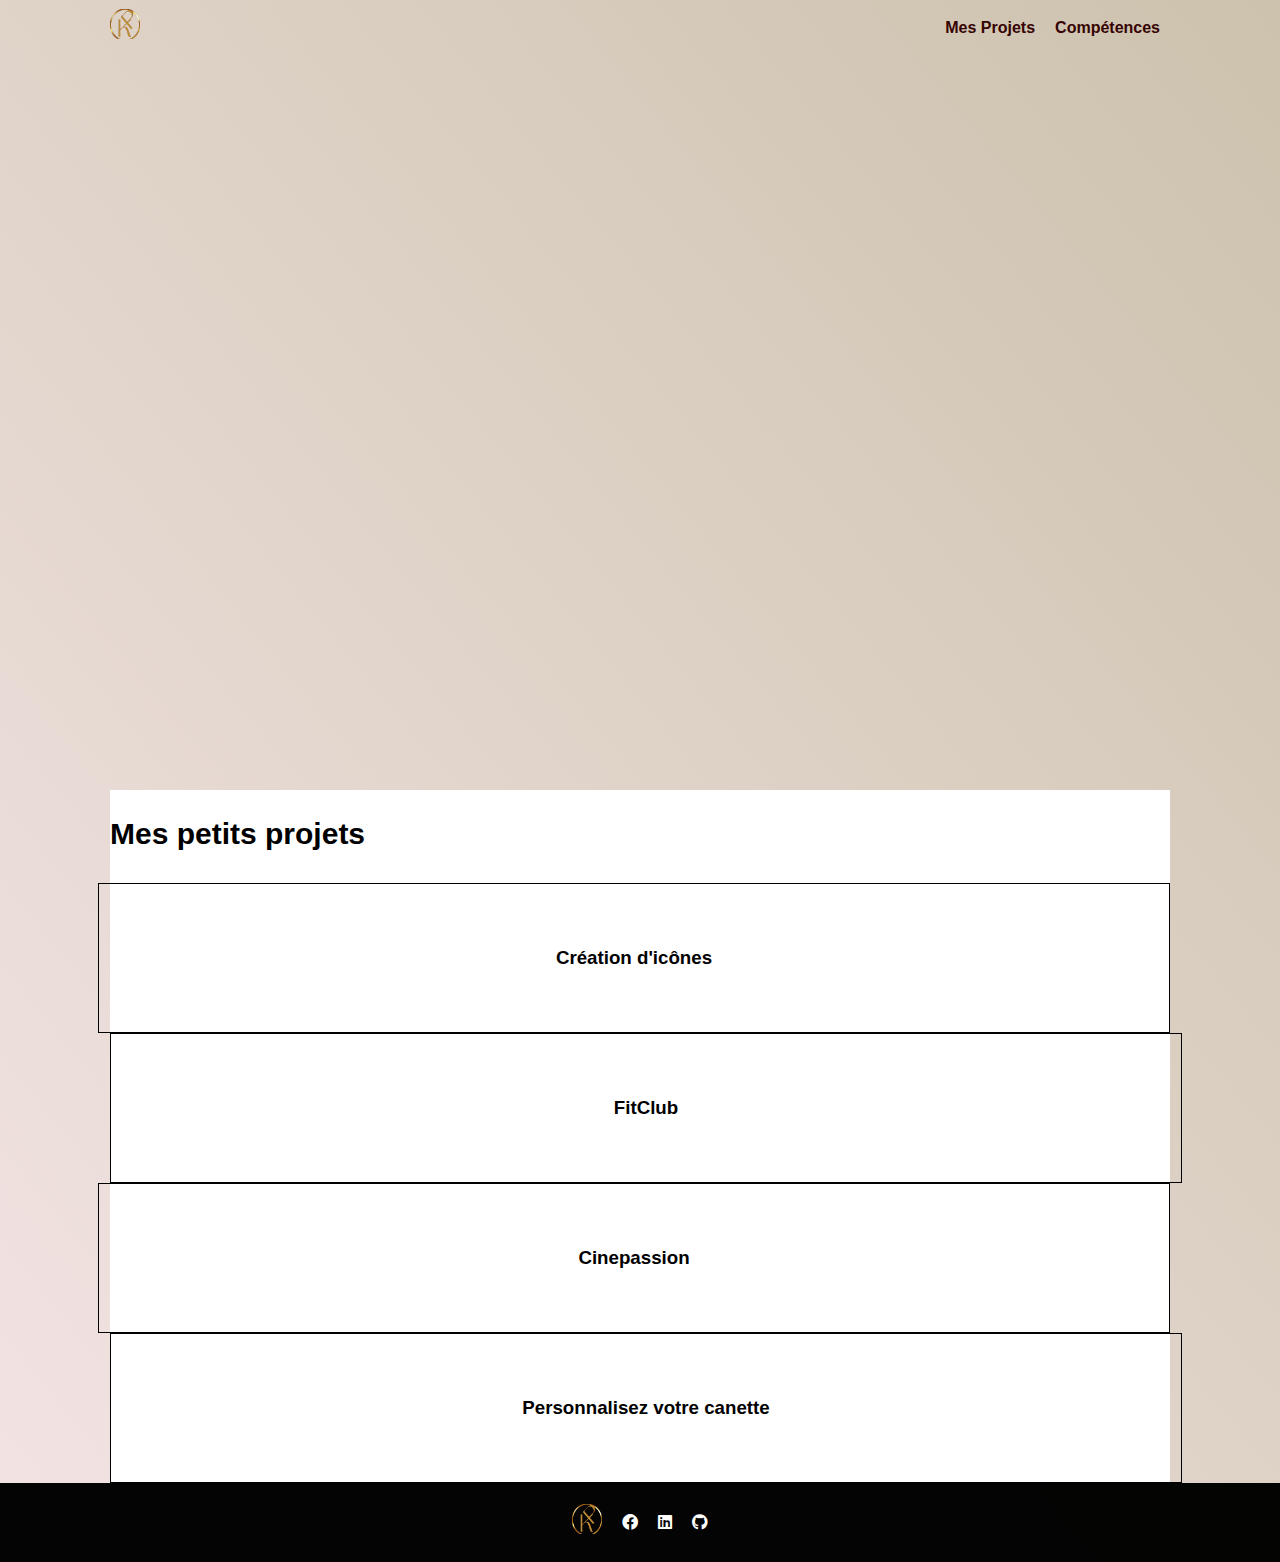
<file: index.html>
<!DOCTYPE html>
<html lang="en">

<head>
  <meta charset="UTF-8" />
  <meta http-equiv="X-UA-Compatible" content="IE=edge" />
  <meta name="viewport" content="width=device-width, initial-scale=1.0" />
  <title>Peter Portfolio</title>
  <link href="https://cdn.jsdelivr.net/npm/bootstrap@5.1.3/dist/css/bootstrap.min.css" rel="stylesheet"
    integrity="sha384-1BmE4kWBq78iYhFldvKuhfTAU6auU8tT94WrHftjDbrCEXSU1oBoqyl2QvZ6jIW3" crossorigin="anonymous" />
  <link rel="stylesheet" href="https://cdnjs.cloudflare.com/ajax/libs/font-awesome/6.0.0-beta3/css/all.min.css" />
  <link rel="stylesheet" href="css/base.css" />
  <link rel="stylesheet" href="css/normalize.css" />
  <link rel="stylesheet" href="css/style.css" />
  <script defer src="index.js"></script>
</head>

<body>
  <!-- header -->
  <header id="header">
    <div class="container">
      <a href="#" class="toggle-Button">
        <span class="bar"></span>
        <span class="bar"></span>
        <span class="bar"></span>
      </a>
      <nav>
        <a href="index.html"><img id="logo" src="imgs/logo.png" alt="logo" height="60px" width="60px"></a>
        <div class="navbar-links">
          <ul>
            <li><a href="#project">Mes Projets</a></li>
            <li><a href="competence.html">Compétences</a></li>
          </ul>
        </div>
      </nav>
      <div class="h1 fade-in text-start">
        <div id="devIcons">
          <H1 class="m-0">Développeur Web Junior</H1>
          <p>Compétences acquises</p>
          <ul class="d-flex gap-3">
            <li><i class="fa-brands fa-html5"></i></li>
            <li><i class="fa-brands fa-css3-alt"></i></li>
            <li><i class="fa-brands fa-js"></i></li>
            <li><i class="fa-brands fa-angular"></i></li>
            <li><i class="fa-brands fa-php"></i></li>
            <li><i class="fa-brands fa-symfony"></i></li>
            <li><i class="fa-brands fa-figma"></i></li>
            <li><i class="fa-brands fa-git"></i></li>
          </ul>
        </div>
        <div id="profilePic">
          <img src="imgs/profilePic.png" alt="profile pic">
          <div id="contacts" onclick="toggleInfo(this)">
            <h3 class="bg-success mt-4 p-3 text-center rounded-5">Me contacter</h3>
            <ul class="">
              <li><a class="info" href="https://www.linkedin.com/in/peterkomudevweb/">Linkedin</a></li>
            </ul>
          </div>

        </div>
      </div>
    </div>
  </header>
  <!--********* main ***********-->
  <section class="pt-5 mb-5">
    <div id="project" class="container">
      <h2 class="text-center">Mes petits projets</h2>
      <article class="d-flex p-5 justify-content-between">
        <div class="col-6 div1">
          <a href="icons/iconConfig.html">
            <h3 class="text-center">Création d'icônes</h3>
          </a>
        </div>
        <div class="col-6 div2">
          <a href="fitClub/fitClub.html">
            <h3 class="text-center">FitClub</h3>
          </a>
        </div>
      </article>

      <article class="d-flex p-5 justify-content-between">
        <div class="col-6 div3">
          <a href="cinepassion/cinepassion.html">
            <h3 class="text-center">Cinepassion</h3>
          </a>
        </div>

        <div class="col-6 div4 align-items-center">
          <a href="lesCanets/lesCanets.html">
            <h3 class="text-center">Personnalisez votre canette</h3>
          </a>
        </div>
      </article>

    </div>
  </section>
  <!--********* footer *********-->
  <footer id="footer">
    <ul class="container p-3">
      <li>
        <a href="index.html"><img id="logo" src="imgs/logo.png" alt="logo" height="60px" width="60px"></a>
      </li>
      <li><a href="#"><i class="fa-brands fa-facebook"></i></a></li>
      <li><a href="https://www.linkedin.com/in/peterkomudevweb/"><i class="fa-brands fa-linkedin"></i></a></li>
      <li><a href="https://github.com/KOMUPeter"><i class="fa-brands fa-github"></i></a></li>
    </ul>
  </footer>
<script src="https://cdn.jsdelivr.net/npm/bootstrap@5.1.3/dist/js/bootstrap.bundle.min.js"
  integrity="sha384-ka7Sk0Gln4gmtz2MlQnikT1wXgYsOg+OMhuP+IlRH9sENBO0LRn5q+8nbTov4+1p" crossorigin="anonymous"></script>
</body>
</html>
</file>
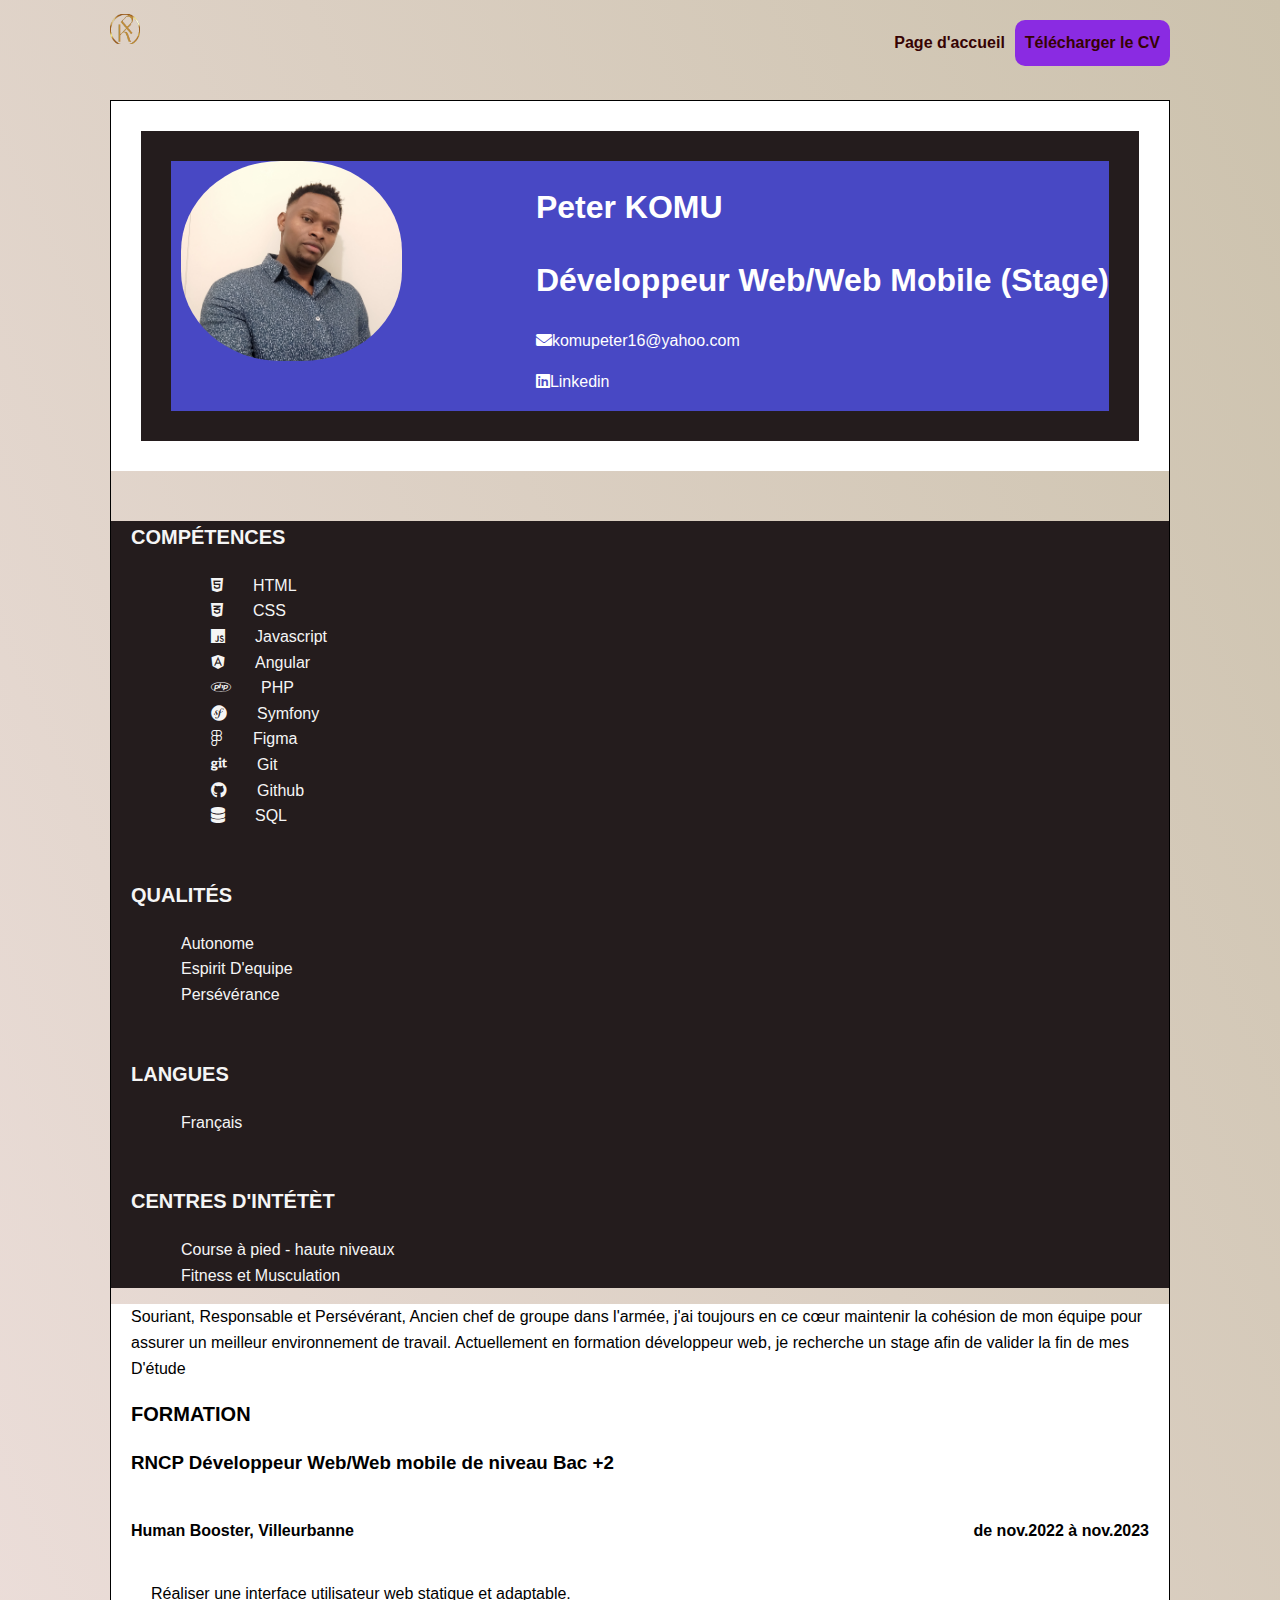
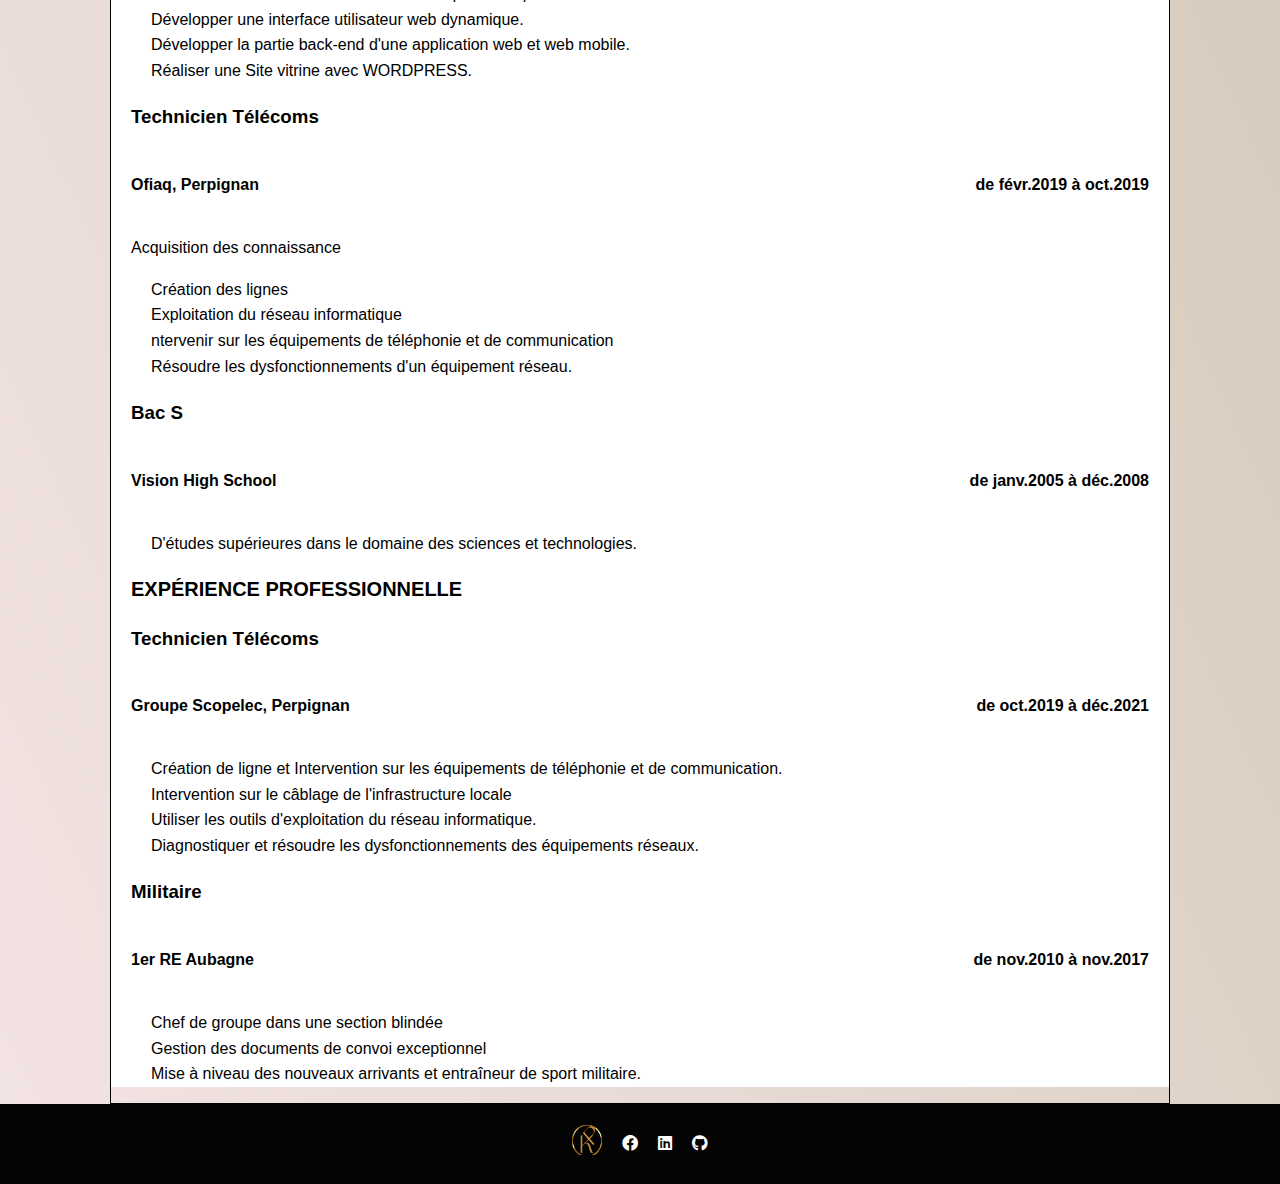
<file: competence.html>
<!DOCTYPE html>
<html lang="en">

<head>
  <meta charset="UTF-8" />
  <meta http-equiv="X-UA-Compatible" content="IE=edge" />
  <meta name="viewport" content="width=device-width, initial-scale=1.0" />
  <title>Pk cv</title>
  <link href="https://cdn.jsdelivr.net/npm/bootstrap@5.1.3/dist/css/bootstrap.min.css" rel="stylesheet"
    integrity="sha384-1BmE4kWBq78iYhFldvKuhfTAU6auU8tT94WrHftjDbrCEXSU1oBoqyl2QvZ6jIW3" crossorigin="anonymous" />
  <link rel="stylesheet" href="https://cdnjs.cloudflare.com/ajax/libs/font-awesome/6.0.0-beta3/css/all.min.css" />
  <link rel="stylesheet" href="css/base.css" />
  <link rel="stylesheet" href="css/normalize.css" />
  <link rel="stylesheet" href="css/style.css" />
  <script defer src="index.js"></script>
</head>
<body>
    <!-- header -->
    <header id="cv">
        <div class="container">
          <a href="#" class="toggle-Button">
            <span class="bar"></span>
            <span class="bar"></span>
            <span class="bar"></span>
          </a>
          <nav>
            <a href="index.html"><img id="logo" src="imgs/logo.png" alt="logo" height="60px" width="60px"></a>
            <div class="navbar-links">
              <ul>
                <li><a href="../#projects">Page d'accueil</a></li>
                <li><a id="pdf" href="pdf/cv.pdf" download>Télécharger le CV</a></li>
              </ul>
            </div>
          </nav>
    </header>
    <!-- main -->
    <section>
      <div id="competence" class="mb-5 container p-0"> 
        <div id="cvProfileB">
          <article id="whiteB">
            <div id="cvProfile">
              <img src="imgs/cvPhoto.jpg" alt="cv photo">
              <div class="col-8" >
                <h1>Peter KOMU</h1>
              <H1>Développeur Web/Web Mobile (Stage)</H1>
              <p><i class="fa-solid fa-envelope me-3"></i>komupeter16@yahoo.com</p>
              <p><i class="fa-brands fa-linkedin me-3"></i><a href="https://www.linkedin.com/in/peterkomudevweb/">Linkedin</a></p>
              </div>
            </div>
          </article>
        </div>
          <div id="cvMain" class="d-flex">
            <aside class="col-4">
            <div>
              <h2>Compétences</h2>
              <ul>
                <li><i class="fa-brands fa-html5"></i>HTML</li>
                <li><i class="fa-brands fa-css3-alt"></i>CSS</li>
                <li><i class="fa-brands fa-js"></i>Javascript</li>
                <li><i class="fa-brands fa-angular"></i>Angular</li>
                <li><i class="fa-brands fa-php"></i>PHP</li>
                <li><i class="fa-brands fa-symfony"></i>Symfony</li>
                <li><i class="fa-brands fa-figma"></i>Figma</li>
                <li><i class="fa-brands fa-git"></i>Git</li>
                <li><i class="fa-brands fa-github"></i>Github</li>
                <li><i class="fa-solid fa-database"></i>SQL</li>
              </ul>
            </div>
              <div>
                <h2>Qualités</h2>
              <ul>
                <li>Autonome</li>
                <li>Espirit D'equipe</li>
                <li>Persévérance</li>
              </ul>
              </div>
              <div>
                <h2>Langues</h2>
              <ul>
                <li>Français</li>
              </ul>
              </div>
              <div>
                <h2>Centres d'intétèt</h2>
              <ul>
                <li>Course à pied - haute niveaux</li>
                <li>Fitness et Musculation</li>
              </ul>
              </div>
            </aside>
            <main class="col-8">
              <p>Souriant, Responsable et Persévérant, Ancien chef de groupe dans
                l'armée, j'ai toujours en ce cœur maintenir la cohésion de mon équipe pour
                assurer un meilleur environnement de travail. Actuellement en formation
                développeur web, je recherche un stage afin de valider la fin de mes
                D'étude</p>
                <!-- article formation -->
                <h2>Formation</h2>
                <article>
                <h3>RNCP Développeur Web/Web mobile de niveau Bac +2</h3>
                <div><h4>Human Booster, Villeurbanne </h4><h4>de nov.2022 à nov.2023</h4></div>
                  <ul>
                    <li>Réaliser une interface utilisateur web statique et adaptable.</li>
                    <li>Développer une interface utilisateur web dynamique.</li>
                    <li>Développer la partie back-end d'une application web et web mobile.</li>
                    <li>Réaliser une Site vitrine avec WORDPRESS.</li>
                  </ul>
                </article>

                <article>
                <h3>Technicien Télécoms</h3>
                <div><h4>Ofiaq, Perpignan </h4><h4>de févr.2019 à oct.2019</h4></div>
                  <ul>
                    <p>Acquisition des connaissance</p>
                    <li>Création des lignes</li>
                    <li>Exploitation du réseau informatique</li>
                    <li>ntervenir sur les équipements de téléphonie et de communication</li>
                    <li>Résoudre les dysfonctionnements d'un équipement réseau.</li>
                  </ul>
                </article>

                <article>
                  <h3>Bac S</h3>
                <div><h4>Vision High School </h4><h4>de janv.2005 à déc.2008</h4></div>
                    <ul>
                      <li>D'études supérieures dans le domaine des sciences et technologies.</li>
                    </ul>
                  </article>
                  <!-- article experience -->
                  <h2>Expérience professionnelle</h2>
                  <article>
                    <h3>Technicien Télécoms</h3>
                <div><h4>Groupe Scopelec, Perpignan </h4><h4>de oct.2019 à déc.2021</h4></div>
                      <ul>
                        <li>Création de ligne et Intervention sur les équipements de téléphonie et de
                          communication.</li>
                        <li>Intervention sur le câblage de l'infrastructure locale</li>
                        <li>Utiliser les outils d'exploitation du réseau informatique.</li>
                        <li>Diagnostiquer et résoudre les dysfonctionnements des équipements
                          réseaux.</li>
                      </ul>
                    </article>

                    <article>
                      <h3>Militaire</h3>
                <div><h4>1er RE Aubagne</h4><h4>de nov.2010 à nov.2017</h4></div>
                        <ul>
                          <li>Chef de groupe dans une section blindée</li>
                          <li>Gestion des documents de convoi exceptionnel</li>
                          <li>Mise à niveau des nouveaux arrivants et entraîneur de sport militaire.
                          </li>
                        </ul>
                      </article>
            </main>
          </div>
      </div>
    </section>

   
      <!--********* footer *********-->
  <footer id="footer">
    <ul class="container p-3">
      <li>
        <a href="index.html"><img id="logo" src="imgs/logo.png" alt="logo" height="60px" width="60px"></a>
      </li>
      <li><a href="#"><i class="fa-brands fa-facebook"></i></a></li>
      <li><a href="https://www.linkedin.com/in/peterkomudevweb/"><i class="fa-brands fa-linkedin"></i></a></li>
      <li><a href="https://github.com/KOMUPeter"><i class="fa-brands fa-github"></i></a></li>
    </ul>
  </footer>
    <!-- end -->
<script src="https://cdn.jsdelivr.net/npm/bootstrap@5.1.3/dist/js/bootstrap.bundle.min.js"
  integrity="sha384-ka7Sk0Gln4gmtz2MlQnikT1wXgYsOg+OMhuP+IlRH9sENBO0LRn5q+8nbTov4+1p" crossorigin="anonymous"></script>
</body>
</html>
</file>
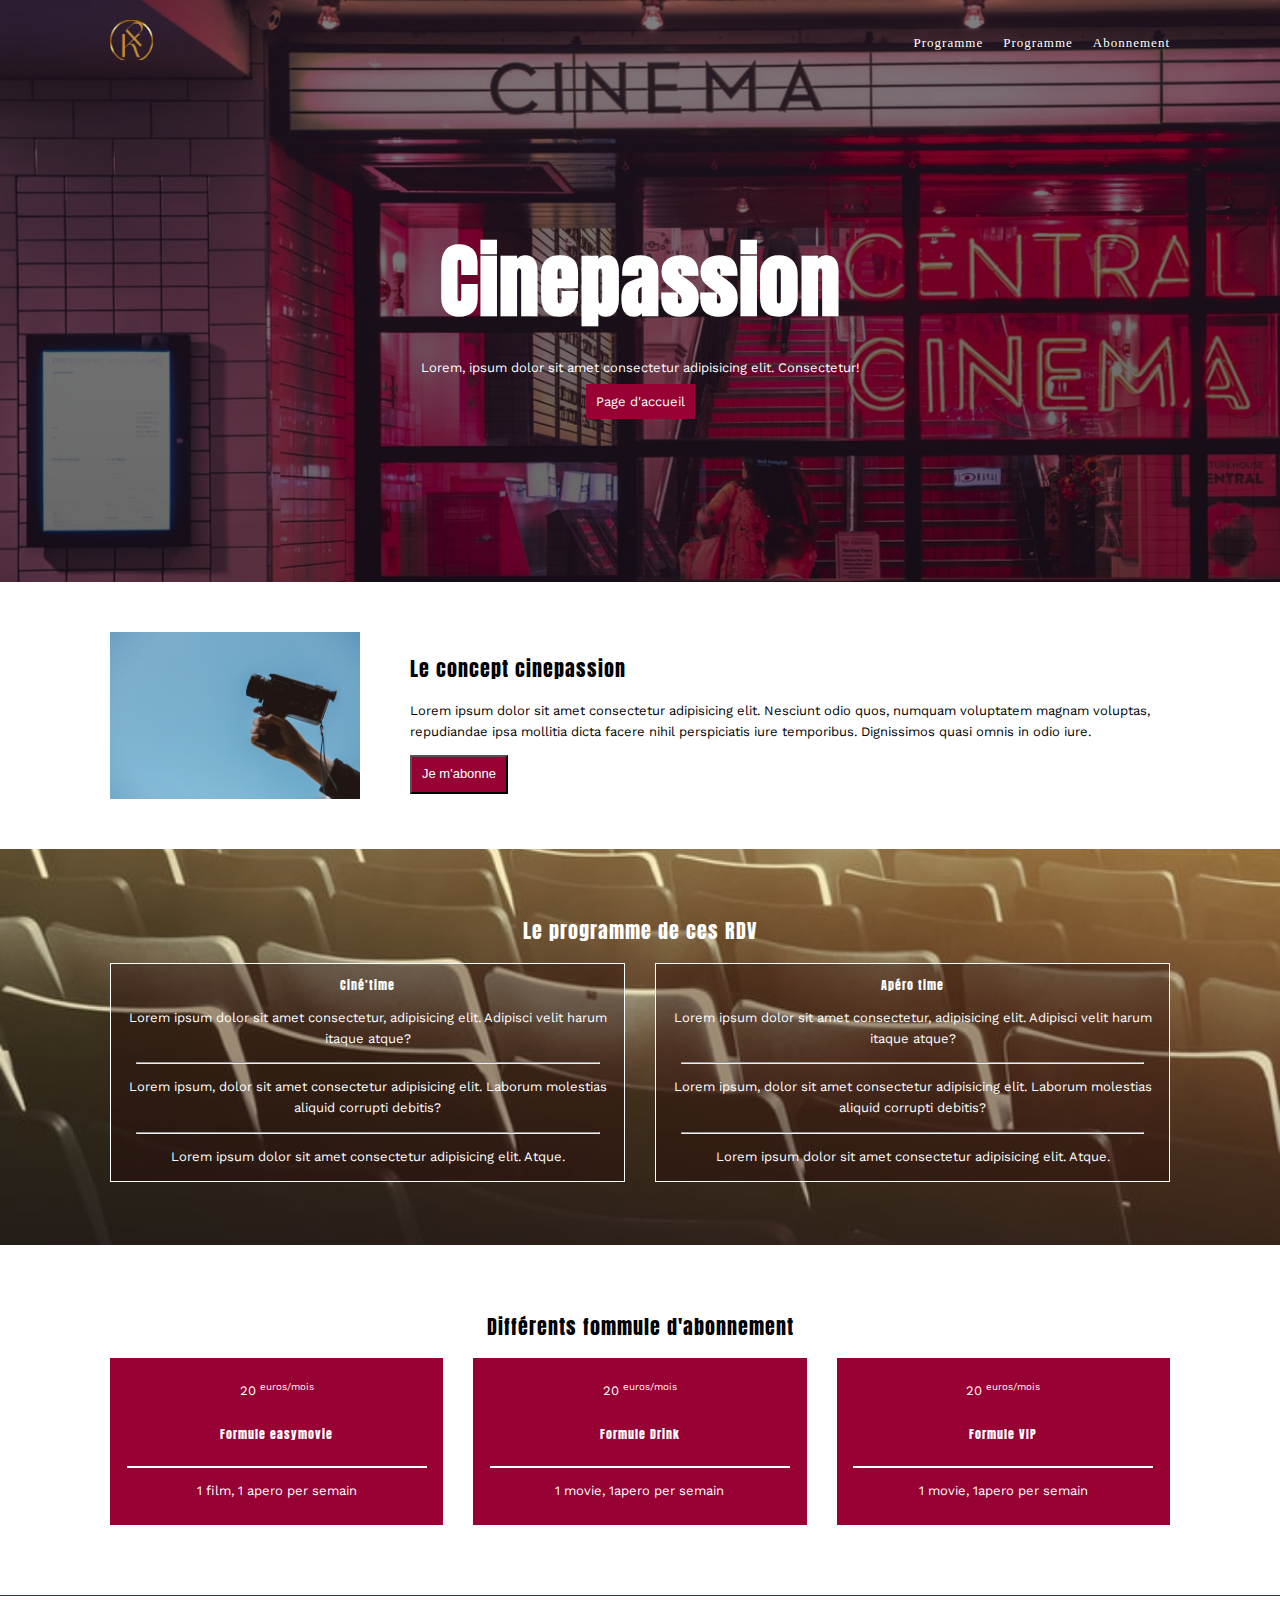
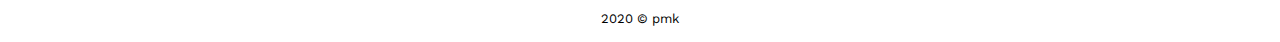
<file: cinepassion/cinepassion.html>
<!DOCTYPE html>
<html lang="en">
<head>
    <meta charset="UTF-8">
    <meta http-equiv="X-UA-Compatible" content="IE=edge">
    <meta name="viewport" content="width=device-width, initial-scale=1.0">
    <title>Cinepassion</title>
    <link rel="stylesheet" href="css/normalize.css">
    <link rel="stylesheet" href="css/base.css">
    <link rel="stylesheet" href="css/cinepassion.css">
</head>
<!-- #header -->
    <header>
        <div class="container">
            <nav>
                <a href="../index.html"><img src="../imgs/logo.png" alt="logo"></a>
                <a href="#concept" class="toggle">
                    <span class="bar"></span>
                    <span class="bar"></span>
                    <span class="bar"></span>
                  </a>
                <ul>
                    <li>
                        <li><a href="#concept">Programme</a></li>
                    </li>
                    <li>
                        <li><a href="#programme">Programme</a></li>
                    </li>
                    <li>
                        <li><a href="#abonnement">Abonnement</a></li>
                    </li>
                </ul>
            </nav>
            <div class="title">
                <h1>Cinepassion</h1>
                <p>Lorem, ipsum dolor sit amet consectetur adipisicing elit. Consectetur!</p>
                <a class="btn" href="../index.html">Page d'accueil</a>
            </div>
        </div>
    </header>
    <!-- main -->
    <main>
        <!-- concept -->
        <section id="concept" class="container">
            <img src="img/cam.jpg" alt="looding.... if problem persist refresh the page">
            <div>
                <h2>Le concept cinepassion</h2>
                <p>Lorem ipsum dolor sit amet consectetur adipisicing elit. Nesciunt odio quos, numquam voluptatem magnam voluptas, repudiandae ipsa mollitia dicta facere nihil perspiciatis iure temporibus. Dignissimos quasi omnis in odio iure.
                </p>
                <button class="btn"><a href="#abonnement">Je m'abonne</a></button>
            </div>
        </section>
        <!-- #programme -->
        <section id="programme">
            <div class="container">
                <h2>Le programme de ces RDV</h2>
            <ul>
                <li>
                    <a href="#">
                    <h3>Ciné'time</h3>
                    <p>Lorem ipsum dolor sit amet consectetur, adipisicing elit. Adipisci velit harum itaque atque?</p>
                    <hr>
                    <p>Lorem ipsum, dolor sit amet consectetur adipisicing elit. Laborum molestias aliquid corrupti debitis?</p>
                    <hr>
                    <p>Lorem ipsum dolor sit amet consectetur adipisicing elit. Atque.</p>
                    </a>
                </li>
                <a href="#">
                    <li>
                        <h3>Apéro time</h3>
                        <p>Lorem ipsum dolor sit amet consectetur, adipisicing elit. Adipisci velit harum itaque atque?</p>
                        <hr>
                        <p>Lorem ipsum, dolor sit amet consectetur adipisicing elit. Laborum molestias aliquid corrupti debitis?</p>
                        <hr>
                        <p>Lorem ipsum dolor sit amet consectetur adipisicing elit. Atque.</p>
                    </li>
                </a>
            </ul>
            </div>
        </section>
        <!-- #abonnement -->
        <section id="abonnement" class="container">
            <h2>Différents fommule d'abonnement</h2>
            <ul>
                <li>
                    <a href="#">
                    <p>20 <sup>euros/mois</sup></p>
                    <h3>Formule easymovie</h3>
                    <hr>
                    <p>1 film, 1 apero per semain</p>
                    </a>
                </li>
                <li>
                    <a href="#">
                    <p>20 <sup>euros/mois</sup></p>
                    <h3>Formule Drink</h3>
                    <hr>
                    <p>1 movie, 1apero per semain</p>
                    </a>
                </li>
                <li>
                    <a href="#">
                    <p>20 <sup>euros/mois</sup></p>
                    <h3>Formule VIP</h3>
                    <hr>
                    <p>1 movie, 1apero per semain</p>
                    </a>
                </li>
            </ul>
        </section>
    </main>
    <!-- footer -->
    <footer>
        <hr>
        <p>2020 © pmk</p>
    </footer>
</body>
</html>
</file>
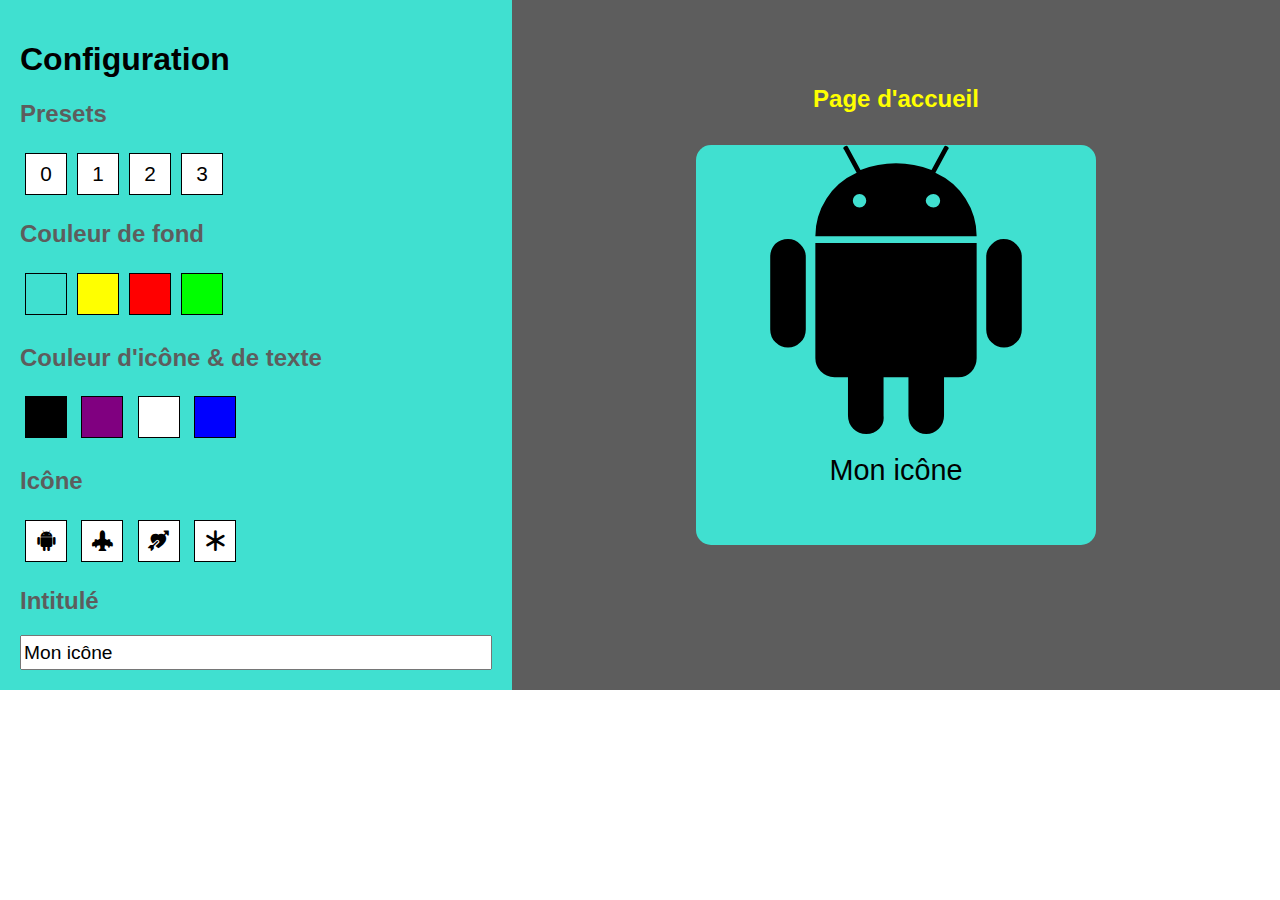
<file: icons/iconConfig.html>
<!DOCTYPE html>
<html>
    <head>
        <meta charset="UTF-8">
        <meta http-equiv="X-UA-Compatible" content="IE=edge">
        <meta name="viewport" content="width=device-width, initial-scale=1.0">
        <title>Création d'icônes</title>
        <link rel="stylesheet" href="https://cdn.jsdelivr.net/npm/bootstrap-icons@1.10.3/font/bootstrap-icons.css">
        <link href="https://cdn.jsdelivr.net/npm/bootstrap@5.1.3/dist/css/bootstrap.min.css" rel="stylesheet"
    integrity="sha384-1BmE4kWBq78iYhFldvKuhfTAU6auU8tT94WrHftjDbrCEXSU1oBoqyl2QvZ6jIW3" crossorigin="anonymous" />
        <link rel="stylesheet" href="css/iconConfig.css">
        <script defer src="js/main.js"></script>
    </head>
    <body>
       <section>
        <div id="menu">
            
            <h1>Configuration</h1>

            <h2>Presets</h2>
            <div id="choixPresets"></div>

            <h2>Couleur de fond</h2>
            <div id="choixCouleurs"></div>

            <h2>Couleur d'icône & de texte</h2>
            <div id="choixCouleursIcone"></div>
            
            <h2>Icône</h2>
            <div id="choixIcones"></div>
            
            <h2>Intitulé</h2>
            <input maxlength="15" type="text" id="texte" placeholder="intitulé" value="Mon icône" onkeyup="majIntitule(this)">
        </div>

        <div id="preview">
            <div id="icone">
                <h2><a href="../index.html">Page d'accueil</a></h2>
                <i class="bi bi-android2"></i>
                <div id="intitule">Mon icône</div>
            </div>
        </div>
       </section>

    </body>
    </html>
</file>
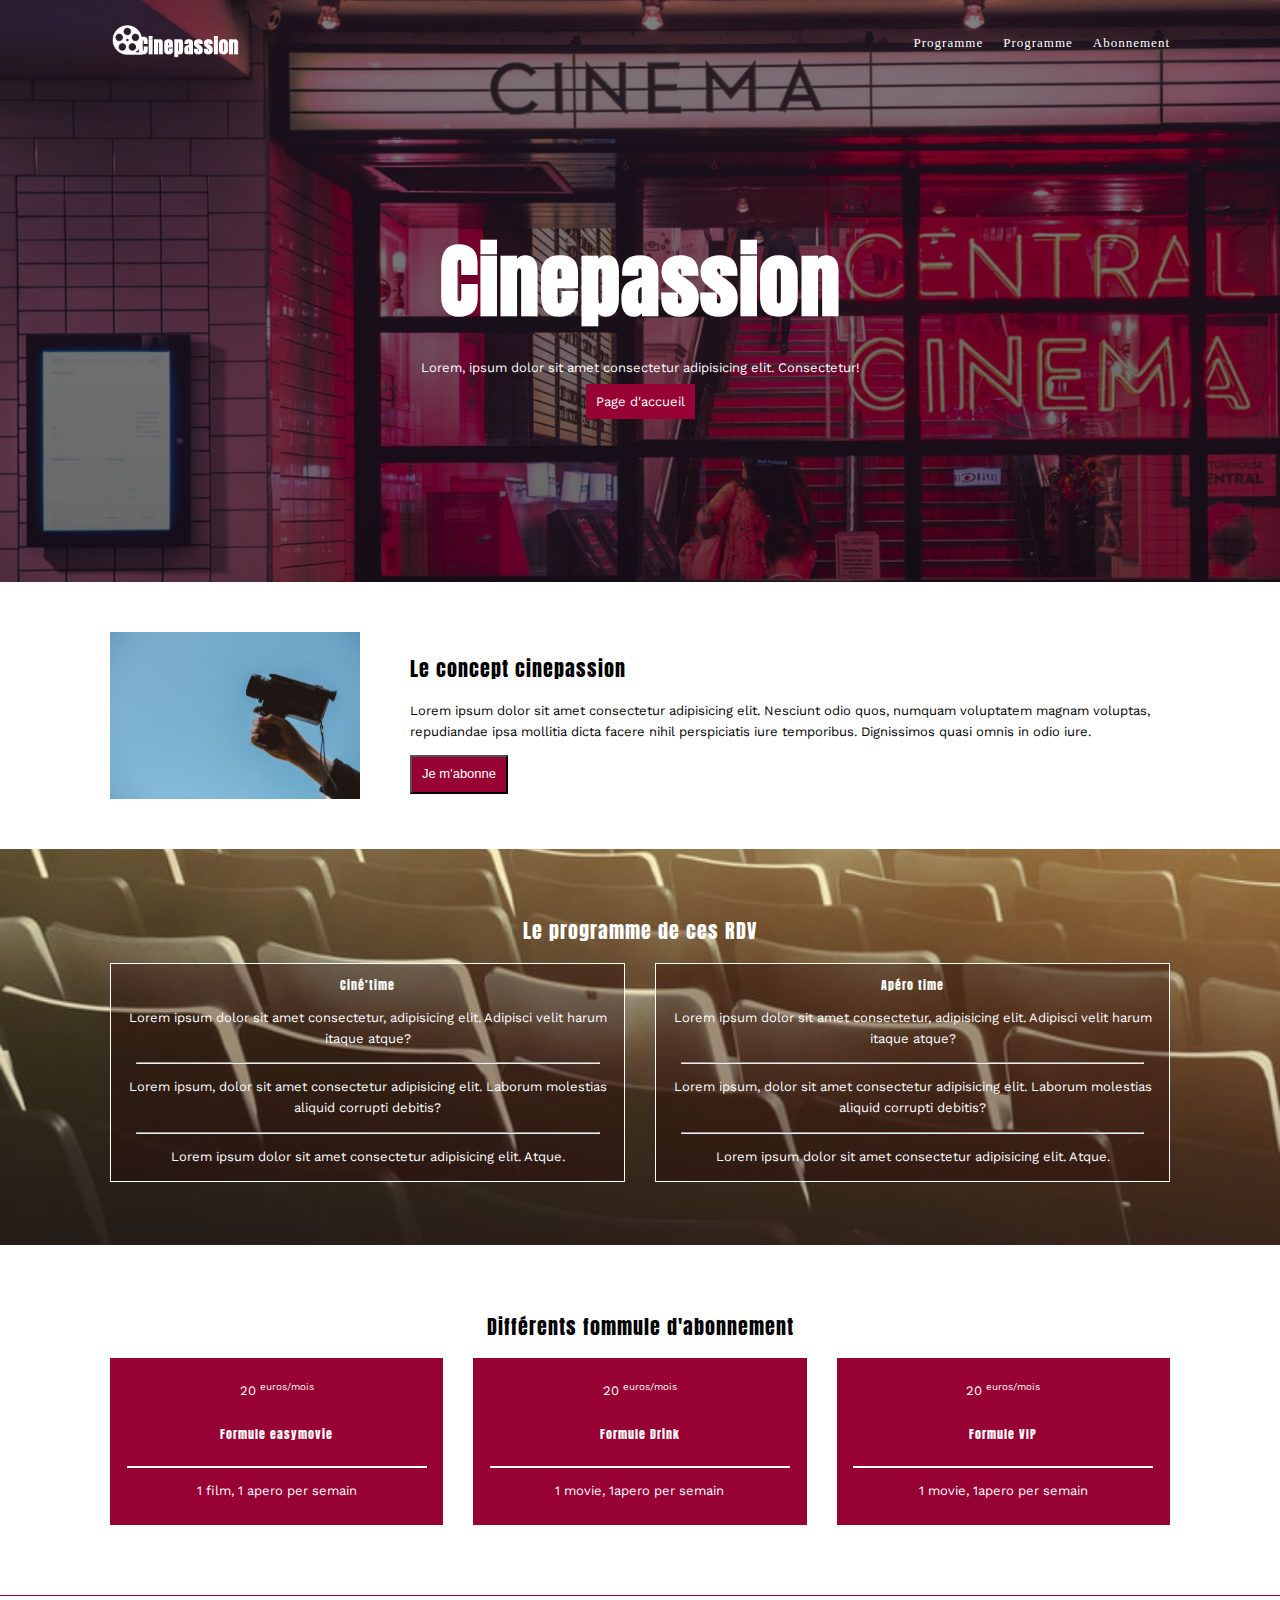
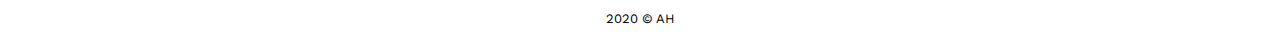
<file: appFolio/cinepassion/cinepassion.html>
<!DOCTYPE html>
<html lang="en">
<head>
    <meta charset="UTF-8">
    <meta http-equiv="X-UA-Compatible" content="IE=edge">
    <meta name="viewport" content="width=device-width, initial-scale=1.0">
    <title>Cinepassion</title>
    <link rel="stylesheet" href="css/normalize.css">
    <link rel="stylesheet" href="css/base.css">
    <link rel="stylesheet" href="css/style.css">
</head>
<!-- #header -->
    <header>
        <div class="container">
            <nav>
                <a href="../index.html"><img src="img/logo.png" alt="logo"></a>
                <a href="#concept" class="toggle">
                    <span class="bar"></span>
                    <span class="bar"></span>
                    <span class="bar"></span>
                  </a>
                <ul>
                    <li>
                        <li><a href="#concept">Programme</a></li>
                    </li>
                    <li>
                        <li><a href="#programme">Programme</a></li>
                    </li>
                    <li>
                        <li><a href="#abonnement">Abonnement</a></li>
                    </li>
                </ul>
            </nav>
            <div class="title">
                <h1>Cinepassion</h1>
                <p>Lorem, ipsum dolor sit amet consectetur adipisicing elit. Consectetur!</p>
                <a class="btn" href="../index.html">Page d'accueil</a>
            </div>
        </div>
    </header>
    <!-- main -->
    <main>
        <!-- concept -->
        <section id="concept" class="container">
            <img src="img/cam.jpg" alt="looding.... if problem persist refresh the page">
            <div>
                <h2>Le concept cinepassion</h2>
                <p>Lorem ipsum dolor sit amet consectetur adipisicing elit. Nesciunt odio quos, numquam voluptatem magnam voluptas, repudiandae ipsa mollitia dicta facere nihil perspiciatis iure temporibus. Dignissimos quasi omnis in odio iure.
                </p>
                <button class="btn"><a href="#abonnement">Je m'abonne</a></button>
            </div>
        </section>
        <!-- #programme -->
        <section id="programme">
            <div class="container">
                <h2>Le programme de ces RDV</h2>
            <ul>
                <li>
                    <a href="#">
                    <h3>Ciné'time</h3>
                    <p>Lorem ipsum dolor sit amet consectetur, adipisicing elit. Adipisci velit harum itaque atque?</p>
                    <hr>
                    <p>Lorem ipsum, dolor sit amet consectetur adipisicing elit. Laborum molestias aliquid corrupti debitis?</p>
                    <hr>
                    <p>Lorem ipsum dolor sit amet consectetur adipisicing elit. Atque.</p>
                    </a>
                </li>
                <a href="#">
                    <li>
                        <h3>Apéro time</h3>
                        <p>Lorem ipsum dolor sit amet consectetur, adipisicing elit. Adipisci velit harum itaque atque?</p>
                        <hr>
                        <p>Lorem ipsum, dolor sit amet consectetur adipisicing elit. Laborum molestias aliquid corrupti debitis?</p>
                        <hr>
                        <p>Lorem ipsum dolor sit amet consectetur adipisicing elit. Atque.</p>
                    </li>
                </a>
            </ul>
            </div>
        </section>
        <!-- #abonnement -->
        <section id="abonnement" class="container">
            <h2>Différents fommule d'abonnement</h2>
            <ul>
                <li>
                    <a href="#">
                    <p>20 <sup>euros/mois</sup></p>
                    <h3>Formule easymovie</h3>
                    <hr>
                    <p>1 film, 1 apero per semain</p>
                    </a>
                </li>
                <li>
                    <a href="#">
                    <p>20 <sup>euros/mois</sup></p>
                    <h3>Formule Drink</h3>
                    <hr>
                    <p>1 movie, 1apero per semain</p>
                    </a>
                </li>
                <li>
                    <a href="#">
                    <p>20 <sup>euros/mois</sup></p>
                    <h3>Formule VIP</h3>
                    <hr>
                    <p>1 movie, 1apero per semain</p>
                    </a>
                </li>
            </ul>
        </section>
    </main>
    <!-- footer -->
    <footer>
        <hr>
        <p>2020 © AH</p>
    </footer>
</body>
</html>
</file>
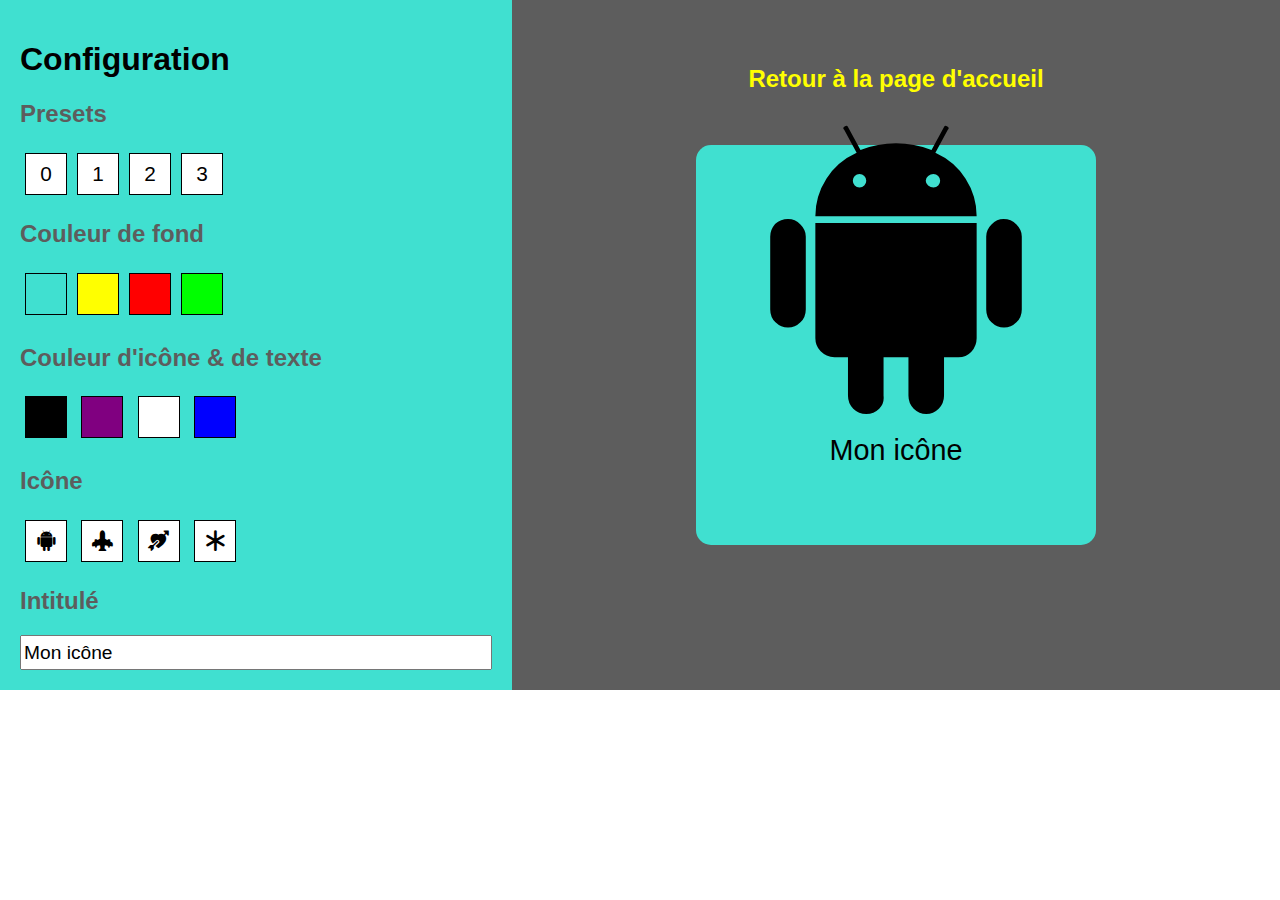
<file: appFolio/icons/iconConfig.html>
<!DOCTYPE html>
<html>
    <head>
        <meta charset="UTF-8">
        <meta http-equiv="X-UA-Compatible" content="IE=edge">
        <meta name="viewport" content="width=device-width, initial-scale=1.0">
        <title>Création d'icônes</title>
        <link rel="stylesheet" href="https://cdn.jsdelivr.net/npm/bootstrap-icons@1.10.3/font/bootstrap-icons.css">
        <link href="https://cdn.jsdelivr.net/npm/bootstrap@5.1.3/dist/css/bootstrap.min.css" rel="stylesheet"
    integrity="sha384-1BmE4kWBq78iYhFldvKuhfTAU6auU8tT94WrHftjDbrCEXSU1oBoqyl2QvZ6jIW3" crossorigin="anonymous" />
        <link rel="stylesheet" href="css/iconConfig.css">
        <script defer src="js/main.js"></script>
    </head>
    <body>
       <section>
        <div id="menu">
            
            <h1>Configuration</h1>

            <h2>Presets</h2>
            <div id="choixPresets"></div>

            <h2>Couleur de fond</h2>
            <div id="choixCouleurs"></div>

            <h2>Couleur d'icône & de texte</h2>
            <div id="choixCouleursIcone"></div>
            
            <h2>Icône</h2>
            <div id="choixIcones"></div>
            
            <h2>Intitulé</h2>
            <input maxlength="15" type="text" id="texte" placeholder="intitulé" value="Mon icône" onkeyup="majIntitule(this)">
        </div>

        <div id="preview">
            <div id="icone">
                <h2><a href="../index.html">Retour à la page d'accueil</a></h2>
                <i class="bi bi-android2"></i>
                <div id="intitule">Mon icône</div>
            </div>
        </div>
       </section>

    </body>
    </html>
</file>
<file: css/base.css>
* {
  box-sizing: border-box;
  outline: none;
  text-decoration: none;
  /* transition: all .2s ease 0s; */
  /* Visualisation des éléments */
  /*border: 1px dotted rgba(0,0,0,0.3);*/
}

*:hover {
  transition: all 0.2s ease 0s;
}

html {
  font-size: 62.5%;
}

body {
  margin: 0;
  padding: 0;
  font-size: 1.6rem;
  line-height: 1.6;
}

a,
a:hover,
a:visited,
a:active {
  text-decoration: none;
  color: inherit;
}

ul {
  list-style: none;
  padding-left: 0;
}
</file>
<file: css/style.css>
/* ********css general******* */
/* ************************** */
@import url('https://fonts.googleapis.com/css2?family=Cormorant+Unicase:wght@700&family=Montserrat:ital,wght@0,700;1,400;1,900&display=swap');
:root{
    --grey: 228, 225, 218;
    --grey: 204, 194, 173;
}
body {
    font-family: "Montserrat" sans-serif;  
    background: linear-gradient(to top right, rgb(243, 228, 228), rgb(204, 194, 173));
}
#logo {
    max-width: 30px;
    max-height: 30px;
}
h2 {
    font-size: 30px;
    font-weight: bold;
}
html {
    scroll-behavior: smooth;
  }
.container {
    max-width: 1060px;
    margin-left: auto;
    margin-right: auto;
}
i:hover {
    animation: myAnim 1s ease 0s 1 normal forwards;
    cursor: pointer;
}
@keyframes myAnim {
	0% {
		opacity: 0;
		transform: rotate(-540deg) scale(0);
	}

	100% {
		opacity: 1;
		transform: rotate(0) scale(1);
	}
}
.btn-main {
    margin: auto;
    padding: 5px;
	border:1px solid #0d0e0d;
	display:inline-block;
	cursor:pointer;
}
header nav {
    display: flex;
    justify-content: space-between;
    align-items: center;
}

/* ********* #home header ********** */
/* ********************************* */
#header {
    height: 85vh;
    text-align: center;
    padding: 5px;
    background-position: center;
    background-size: cover;
    background-attachment: fixed;
}
#header nav {
    display: flex;
    align-items: center;
    text-align: center;
    justify-content: space-between;
}
.navbar-links {
    display: flex;
    color: rgb(54, 3, 3);
    font-weight: 600;
}
.navbar-links ul {
    margin: 0;
    padding: 0;
    display: flex;
}
.navbar-links li {
    list-style: none;
}
.navbar-links ul a {
    text-decoration: none;
    color: inherit;
    padding: 1rem;
    display: block;
}
.navbar-links li a:hover {
    background-color: rgb(24, 12, 55);
    color: white;
}
#header .h1 {
    margin: 60px 0;
    color: rgb(2, 31, 2);
    display: flex;
    justify-content: space-between;
}
#header .h1 p {
    padding: 60px 0;
}
#header .h1 i {
    color: rgb(27, 25, 34);
    padding: 10px;
}
#header .h1 img {
    border-radius: 50%;
}
#profilePic img {
    max-height: 300px;
}
.toggle-Button {
    position: absolute;
    top: 16px;
    right: 16px;
    flex-direction: column;
    display: none;
    justify-content: space-between;
    width: 30px;
    height: 20px;
}
.toggle-Button .bar {
    height: 3px;
    width: 100%;
    background-color: rgb(80, 77, 77);
    border-radius: 10px;
}
 .fade-in {
    opacity: 0;
    animation: fadeInAnimation 1s ease-in-out forwards;
  }
  
  @keyframes fadeInAnimation {
    from {
      opacity: 0;
      transform: translateY(20px);
    }
    to {
      opacity: 1;
      transform: translateY(0);
    }
  }
/* ************** contacts popup*********** */
/* **************************************** */
.info {
    display: none;
    position: absolute;
    background-color: rgba(24, 12, 55, 0.856);
    border: 1px solid rgb(10, 10, 10);
    padding: 5px;
    width: 100%;
text-align: center;
animation: myAnim 2s ease 0s 1 normal forwards;
  }
  @keyframes myAnim {
	0% {
		transform: scale3d(1, 1, 1);
	}
	40% {
		transform: scale3d(0.75, 1.25, 1);
	}

	50% {
		transform: scale3d(1.15, 0.85, 1);
	}

	65% {
		transform: scale3d(0.95, 1.05, 1);
	}

	100% {
		transform: scale3d(1, 1, 1);
	}
}
  #contacts {
    position: relative;
    cursor: pointer;
  }
  
  #contacts:hover .info {
    display: block;
  }
  /* *********** #project ********** */
  /* ******************************* */
  #project {
    background-color: rgb(255, 255, 255);
  }
  #project h2 {
    padding-top: 20px;
  }
  #project div {
    height: 150px;
    border: 1px solid black;
  }
  #project .div1, #project .div3 {
    margin-left: -12px;
  }
  #project .div2, #project .div4 {
    margin-right: -12px;
  }
  .div1, .div2, .div3, .div4 {
    display: flex;
    align-items: center;
    justify-content: center;
  }
  .div1:hover, .div2:hover, .div3:hover, .div4:hover {
    background-color: rgb(24, 12, 55);
    color: white;
    cursor: pointer;
  }
  .div1:hover h3, .div2:hover h3 , .div3:hover h3 , .div4:hover h3  {
    animation: myAnim 2s ease 0s 3 normal forwards;
  }
  @keyframes myAnim {
	0%,
	50%,
	100% {
		opacity: 1;
	}

	25%,
	75% {
		opacity: 0;
	}
}
/* ***********  #FOOTER ************ */
/* ********************************* */
#footer {
    background-color: rgba(0, 0, 0, 0.986);
    padding: 5px;
}
#footer ul {
    display: flex;
    justify-content: center;
    align-items: center;
    list-style: none;
}
#footer ul li a {
    text-decoration: none;
    color: white;
    padding: 10px;
}
#footer ul li a:hover {
    color: rgb(102, 96, 131);
}
/* *************PAGE COMPETENCE************* */
/* ***************************************** */
#cv {
    height: 100px;
}

#pdf {
    background-color: blueviolet;
    border-radius: 10px;
}
#cv .navbar-links li {
    padding-top: 20px;
}
#competence {
    border: 1px solid rgb(0, 0, 0);
}
#competence h2 {
    text-transform: uppercase;
    font-size: 20px;
}
#competence aside {
    background-color: #241c1d;
    color: whitesmoke;
    padding-left: 20px;
}
#competence aside ul li i {
    padding: 0 30px;
}
#competence aside h2 {
    margin-top: 50px;
}
#competence aside ul {
    margin-top: 20px;
}
#competence aside li {
  margin-left: 50px;  
}
#competence main {
    background-color: white;
    padding-left: 20px;
    padding-right: 20px;
}
#competence main div {
    display: flex;
    justify-content: space-between;
}
#competence main div h4 {
    font-weight: bold;
}
#competence main li {
    margin-left: 20px;
}
#competence main h3 {
    font-weight: bold;
}
#cvProfileB {
    background-color: #ffffff;
    padding: 30px;
}
#whiteB {
    background-color: #241c1d;
    padding: 30px;
}
#cvProfile {
    justify-content: space-between;
    display: flex;
    background-color: rgb(72, 72, 196);
    color: white;
}
#cvProfile img {
    max-height: 200px;
    border-radius: 45%;
    background-position: center;
    background-size: cover;
    margin-left: 10px;
}
/* *********** RESPONSIVE ********** */
/* ********************************* */
@media screen and (max-width: 768px) {
    #header {
        height: 85vh;
    }
    #header .h1 {
        padding: 10px;
    }
    #contacts {
        margin-top: 40px;
    }
    #header .h1 i {
        padding: 3px;
    }
    #profilePic img {
        max-height: 200px;
    }
    #header .h1 p {
        padding: 30px 0;
    }
    #devIcons p {
        margin: 30px;
    }
    /* page competences */
    #cvProfile h1{
        font-size: 16px;
    }
    #cvProfile img {
        max-height: 140px;
    }
}
@media screen and (max-width: 480px) {
    .toggle-Button {
        display: flex;
    }
    header nav {
        display: block;
    }
    header .navbar-links li a:hover {
        background-color: rgba(46, 95, 72, 0.603);
    }
    .navbar-links {
        display: none;
        margin-top: 10px;
        width: 100%;
    }
    #header nav{
        flex-direction: column;
        align-items: flex-start;
    }
    .navbar-links ul {
        margin-bottom: 50px;
        flex-direction: column;
        width: 100%;
    }
    .navbar-links ul li {
        background-color: rgba(17, 17, 17, 0.116);
        text-align: center;
    }
    .navbar-links ul li a {
        padding: 10px;
    }
    .navbar-links.active {
        display: flex;
    }
    #header .h1 {
        display: block;
        margin: 10px 0;
        gap: 0;
    }
    #header .h1 p {
        padding: 20px 0;
    }
    #devIcons {
        text-align: center;
    }
    #devIcons ul i {
        justify-content: center !important;
    }
    #devIcons.active {
        display: none;
    }
    #header .h1 i {
        padding: 3px;
        text-align: center;
    }
    #profilePic img {
        max-height: 150px;
    }
    #profilePic {
        margin-top: 60px;
        justify-content: space-between;
        display: flex;
        align-items: center;
    }
    /* page competence */
    #cv {
        height: 150px;
    }
    #cv .navbar-links li {
        padding-top: 0;
    }
    #pdf {
        border-radius: 0;
    }
    #whiteB {
        background-color: #ffffff;
        padding: 30px;
    }
    #cvProfileB {
        background-color: #241c1d;
        padding: 30px;
    }
    #cvProfile img {
        max-height: 80px;
    }
    #competence main li, #competence aside li, #competence h2 {
        margin-left: 0;
    }
    #competence h2 {
        font-size: 16px;
    }
    #competence aside div  {
       margin-top: 180px;
    }
    #cvProfile h1{
        font-size: 12px;
    }
  }
</file>
<file: cinepassion/css/base.css>
* {
	box-sizing: border-box;
	outline: none;
	text-decoration: none;
	transition: all .2s ease 0s;
    /* Visualisation des éléments */
    /*border: 1px dotted rgba(0,0,0,0.3);*/
}

*:hover {
	transition: all .2s ease 0s;
}

html {font-size: 62.5%}

body {
    margin: 0;
    padding: 0;
    font-size: 1.6rem;
    line-height: 1.6;
}

a, a:hover, a:visited, a:active {
    text-decoration: none;
    color:inherit
}

ul {
    padding: 0;
    list-style: none;
}
</file>
<file: cinepassion/css/cinepassion.css>
/* ************************************ */
/* ***********GENERAL CSS************** */
@import url("https://fonts.googleapis.com/css2?family=Anton&family=Work+Sans:wght@400;700&display=swap");
html {
  scroll-behavior: smooth;
}
:root {
  --color: (151, 1, 52);
}
.container {
  max-width: 1060px;
  margin-left: auto;
  margin-right: auto;
}
.btn {
  color: white;
  background-color: rgb(151, 1, 52);
  padding: 10px;
}
.btn:hover {
  transform: translateY(-5px);
  transition: transform ease 1s;
}
/* ************************************ */
/* *********** typography************** */
body {
  font-family: "Work Sans", sans-serif;
  font-size: small;
}
h1,
h2,
h3,
h4 {
  font-family: "Anton", sans-serif;
  letter-spacing: 1px;
}
h2 {
  font-weight: lighter;
}
h3 {
  font-size: 12px;
  font-weight: 400;
}
h1 {
  text-transform: capitalize;
  letter-spacing: 1px;
  font-size: 80px;
}
/* ************************************* */
/* *************#header****************** */
header {
  background-image: linear-gradient(
      to top,
      rgba(0, 0, 0, 0.6),
      rgba(0, 0, 0, 0.5)
    ),
    url(../img/cinema.jpg);
  text-align: center;
  background-position: top;
  background-size: cover;
  color: white;
  padding: 20px;
}
header nav {
  display: flex;
  justify-content: center;
  align-items: center;
  font-family: "Cormorant Unicase", serif;
  justify-content: space-between;
}
header nav ul {
  display: flex;
  gap: 10px;
}
header nav img {
  height: 40px;
}
header nav li a {
  letter-spacing: 1px;
}
header h1 {
    margin: 0;
    padding: 0;
}
header nav li a:hover {
  background-color: rgba(151, 1, 51, 0.493);
  padding: 5px;
  transform: translateY(-5px);
  transition: transform ease 1s;
}
header .title {
  margin: 150px 0;
}
.toggle {
  position: absolute;
  top: 16px;
  right: 16px;
  flex-direction: column;
  display: none;
  justify-content: space-between;
  width: 30px;
  height: 20px;
}
.toggle .bar {
  height: 3px;
  width: 100%;
  background-color: white;
  border-radius: 10px;
}
/* ************************************* */
/* ************* #concept ************** */
#concept {
  display: flex;
  gap: 50px;
  align-items: center;
  padding: 50px 0;
}
#concept img {
  max-height: 250px;
  max-width: 250px;
}
/* ************************************* */
/* ************* #programme ************** */
#programme {
  background-image: linear-gradient(
      to top,
      rgba(13, 13, 13, 0.2),
      hsla(60, 100%, 50%, 0.1)
    ),
    url("../img/salle.jpg");
  background-position: center;
  background-size: cover;
  color: white;
  text-align: center;
  padding-top: 50px;
  padding-bottom: 50px;
}
#programme ul {
  display: flex;
  gap: 30px;
}
#programme ul li {
  border: 1px solid white;
  background-color: rgba(37, 7, 7, 0.356);
}
#programme ul li hr {
  max-width: 90%;
}
/* ************************************* */
/* ************* #abonnement *********** */
#abonnement {
  text-align: center;
  padding: 50px 0;
}
#abonnement ul {
  display: flex;
  color: white;
  gap: 30px;
  justify-content: space-between;
}
#abonnement ul li {
  padding: 10px 0;
  width: calc(100% / 3);
  background-color: rgb(151, 1, 52);
}
#abonnement ul li hr {
  border: none;
  width: 90%;
  height: 2px;
  background-color: white;
}
#abonnement ul li h3 {
  padding: 10px 0;
}
/* ************************** */
/* ******** footer*********** */
footer {
  text-align: center;
}
footer hr {
  height: 1px;
  border: none;
  background-color: rgb(151, 1, 52);
}
/* ************************************* */
/* ************* responsive *********** */
@media screen and (max-width: 667px) {
  header nav ul {
    display: none;
  }
  .toggle {
    display: flex;
  }
  #concept {
    display: block;
    text-align: center;
  }
  #concept div {
    display: block;
  }
  #programme ul {
    display: block;
  }
  #programme ul li {
    margin: 20px 0;
  }
  #abonnement ul {
    display: block;
    text-align: center;
  }
  #abonnement ul li {
    margin: 20px;
  }
  #abonnement ul li,
  #programme ul li {
    width: 95%;
    margin-left: auto;
    margin-right: auto;
  }
}
</file>
<file: icons/css/iconConfig.css>
html,body{
    height: 100%;
    margin:0;
}

section {
    display:flex;
    font-family: Arial, Helvetica, sans-serif;
}

#menu{
    background:turquoise;
    width:40%;
    padding:20px;
    box-sizing: border-box;
}

#menu h2{
    color:#5d5d5d;
}

#preview {
    background:#5d5d5d;
    width:60%;
    display: flex;
    justify-content: center;
    align-items: center;
}
#preview  h2, #preview h3 {
    margin-top: -80px;
    color: blanchedalmond;
}
#preview  a:hover {
    background-color: blueviolet;
    padding: 10px;
    border-radius: 5px;
}
#preview  h2 a {
    text-decoration: none;
    color: yellow;
}
#icone{
    background:turquoise;
    width:400px;
    height:400px;
    text-align: center;
    padding: 20px;
    box-sizing: border-box;
    border-radius: 15px;
}

#icone i{
    font-size:18em;
}

#intitule{
    font-size:1.8em;
    text-overflow:ellipsis;
    overflow: hidden;
    white-space: nowrap;
    margin-top: -10px;
}

.vignette{
    border:1px solid;
    width:40px;
    height:40px;
    display: inline-block;
    margin:5px;
    cursor: pointer;
    display: inline-flex;
    justify-content: center;
    align-items: center;
    font-size: 1.3em;
    background-color: white;
}

#texte{
    width: 100%;
    box-sizing: border-box;
    height:35px;
    font-size: 1.2em;
}
</file>
<file: appFolio/cinepassion/css/base.css>
* {
	box-sizing: border-box;
	outline: none;
	text-decoration: none;
	transition: all .2s ease 0s;
    /* Visualisation des éléments */
    /*border: 1px dotted rgba(0,0,0,0.3);*/
}

*:hover {
	transition: all .2s ease 0s;
}

html {font-size: 62.5%}

body {
    margin: 0;
    padding: 0;
    font-size: 1.6rem;
    line-height: 1.6;
}

a, a:hover, a:visited, a:active {
    text-decoration: none;
    color:inherit
}

ul {
    padding: 0;
    list-style: none;
}
</file>
<file: appFolio/cinepassion/css/style.css>
/* ************************************ */
/* ***********GENERAL CSS************** */
@import url("https://fonts.googleapis.com/css2?family=Anton&family=Work+Sans:wght@400;700&display=swap");
html {
  scroll-behavior: smooth;
}
:root {
  --color: (151, 1, 52);
}
.container {
  max-width: 1060px;
  margin-left: auto;
  margin-right: auto;
}
.btn {
  color: white;
  background-color: rgb(151, 1, 52);
  padding: 10px;
}
.btn:hover {
  transform: translateY(-5px);
  transition: transform ease 1s;
}
/* ************************************ */
/* *********** typography************** */
body {
  font-family: "Work Sans", sans-serif;
  font-size: small;
}
h1,
h2,
h3,
h4 {
  font-family: "Anton", sans-serif;
  letter-spacing: 1px;
}
h2 {
  font-weight: lighter;
}
h3 {
  font-size: 12px;
  font-weight: 400;
}
h1 {
  text-transform: capitalize;
  letter-spacing: 1px;
  font-size: 80px;
}
/* ************************************* */
/* *************#header****************** */
header {
  background-image: linear-gradient(
      to top,
      rgba(0, 0, 0, 0.6),
      rgba(0, 0, 0, 0.5)
    ),
    url(../img/cinema.jpg);
  text-align: center;
  background-position: top;
  background-size: cover;
  color: white;
  padding: 20px;
}
header nav {
  display: flex;
  justify-content: center;
  align-items: center;
  font-family: "Cormorant Unicase", serif;
  justify-content: space-between;
}
header nav ul {
  display: flex;
  gap: 10px;
}
header nav img {
  height: 40px;
}
header nav li a {
  letter-spacing: 1px;
}
header h1 {
    margin: 0;
    padding: 0;
}
header nav li a:hover {
  background-color: rgba(151, 1, 51, 0.493);
  padding: 5px;
  transform: translateY(-5px);
  transition: transform ease 1s;
}
header .title {
  margin: 150px 0;
}
.toggle {
  position: absolute;
  top: 16px;
  right: 16px;
  flex-direction: column;
  display: none;
  justify-content: space-between;
  width: 30px;
  height: 20px;
}
.toggle .bar {
  height: 3px;
  width: 100%;
  background-color: white;
  border-radius: 10px;
}
/* ************************************* */
/* ************* #concept ************** */
#concept {
  display: flex;
  gap: 50px;
  align-items: center;
  padding: 50px 0;
}
#concept img {
  max-height: 250px;
  max-width: 250px;
}
/* ************************************* */
/* ************* #programme ************** */
#programme {
  background-image: linear-gradient(
      to top,
      rgba(13, 13, 13, 0.2),
      hsla(60, 100%, 50%, 0.1)
    ),
    url("../img/salle.jpg");
  background-position: center;
  background-size: cover;
  color: white;
  text-align: center;
  padding-top: 50px;
  padding-bottom: 50px;
}
#programme ul {
  display: flex;
  gap: 30px;
}
#programme ul li {
  border: 1px solid white;
  background-color: rgba(37, 7, 7, 0.356);
}
#programme ul li hr {
  max-width: 90%;
}
/* ************************************* */
/* ************* #abonnement *********** */
#abonnement {
  text-align: center;
  padding: 50px 0;
}
#abonnement ul {
  display: flex;
  color: white;
  gap: 30px;
  justify-content: space-between;
}
#abonnement ul li {
  padding: 10px 0;
  width: calc(100% / 3);
  background-color: rgb(151, 1, 52);
}
#abonnement ul li hr {
  border: none;
  width: 90%;
  height: 2px;
  background-color: white;
}
#abonnement ul li h3 {
  padding: 10px 0;
}
/* ************************** */
/* ******** footer*********** */
footer {
  text-align: center;
}
footer hr {
  height: 1px;
  border: none;
  background-color: rgb(151, 1, 52);
}
/* ************************************* */
/* ************* responsive *********** */
@media screen and (max-width: 667px) {
  header nav ul {
    display: none;
  }
  .toggle {
    display: flex;
  }
  #concept {
    display: block;
    text-align: center;
  }
  #concept div {
    display: block;
  }
  #programme ul {
    display: block;
  }
  #programme ul li {
    margin: 20px 0;
  }
  #abonnement ul {
    display: block;
    text-align: center;
  }
  #abonnement ul li {
    margin: 20px;
  }
  #abonnement ul li,
  #programme ul li {
    width: 95%;
    margin-left: auto;
    margin-right: auto;
  }
}
</file>
<file: appFolio/icons/css/iconConfig.css>
html,body{
    height: 100%;
    margin:0;
}

section {
    display:flex;
    font-family: Arial, Helvetica, sans-serif;
}

#menu{
    background:turquoise;
    width:40%;
    padding:20px;
    box-sizing: border-box;
}

#menu h2{
    color:#5d5d5d;
}

#preview {
    background:#5d5d5d;
    width:60%;
    display: flex;
    justify-content: center;
    align-items: center;
}
#preview  h2 {
    margin-top: -100px;
}
#preview  a:hover {
    background-color: blueviolet;
    padding: 10px;
    border-radius: 5px;
}
#preview  h2 a {
    text-decoration: none;
    color: yellow;
}
#icone{
    background:turquoise;
    width:400px;
    height:400px;
    text-align: center;
    padding: 20px;
    box-sizing: border-box;
    border-radius: 15px;
}

#icone i{
    font-size:18em;
}

#intitule{
    font-size:1.8em;
    text-overflow:ellipsis;
    overflow: hidden;
    white-space: nowrap;
    margin-top: -10px;
}

.vignette{
    border:1px solid;
    width:40px;
    height:40px;
    display: inline-block;
    margin:5px;
    cursor: pointer;
    display: inline-flex;
    justify-content: center;
    align-items: center;
    font-size: 1.3em;
    background-color: white;
}

#texte{
    width: 100%;
    box-sizing: border-box;
    height:35px;
    font-size: 1.2em;
}
</file>
